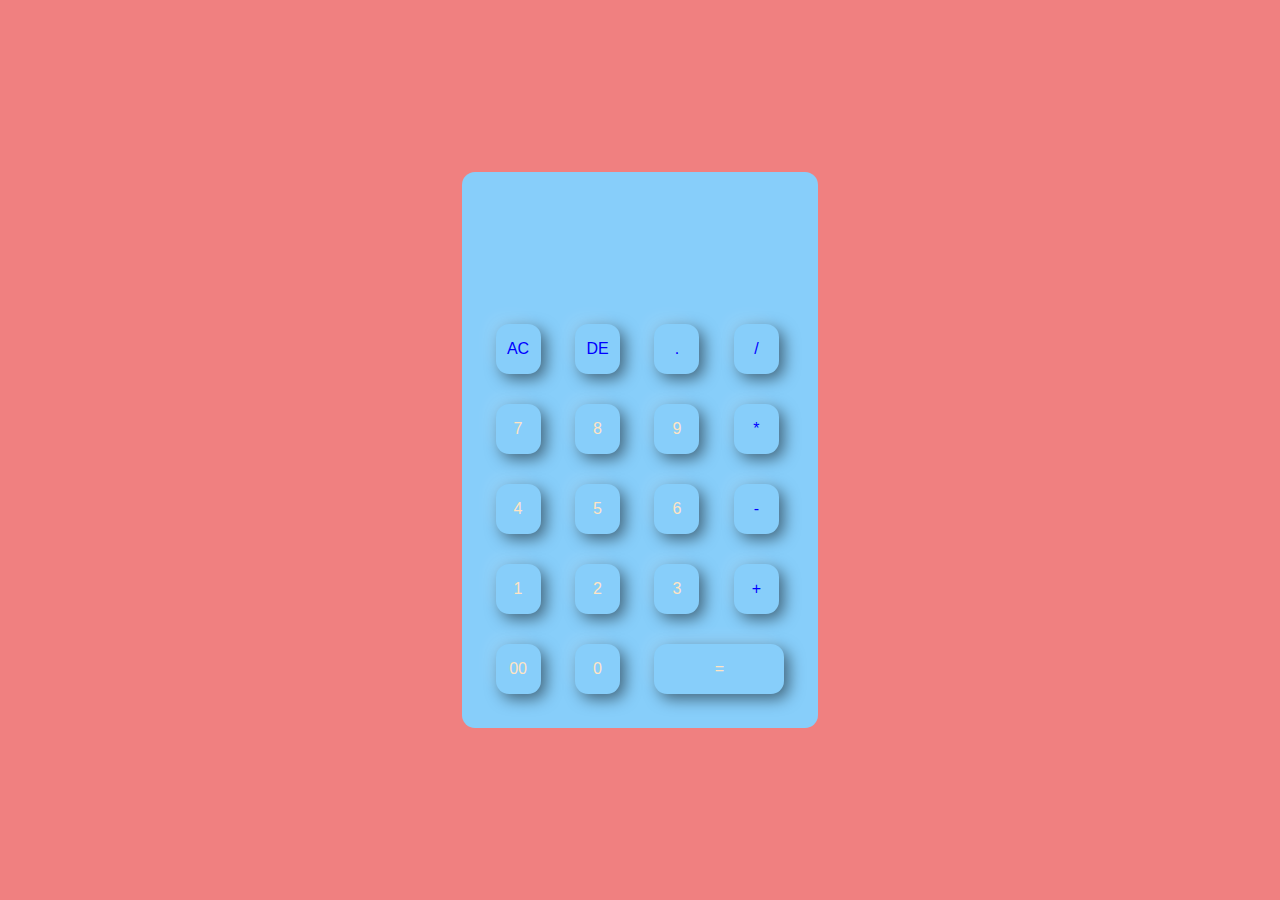
<file: index.html>
<!DOCTYPE html>
<html>
    <head>
        <title>
            Calculator 
        </title>
        <link rel="stylesheet" href="style.css">
    </head>
    <body>
<div class="container">
    <div class="calculator">
        <form>
            <div class="display">
                <input type="text" name="display">
            </div>
            <div>
                <input type="button" value="AC" onclick="display.value += '' " class="operators">
                <input type="button" value="DE" onclick="display.value = display.value.toString().slice(0,-1)" class="operators">
                <input type="button" value="." onclick="display.value += '.' " class="operators">
                <input type="button" value="/" onclick="display.value += '/' " class="operators">
            </div>
            <div>
                <input type="button" value="7" onclick="display.value += '7' ">
                <input type="button" value="8" onclick="display.value += '8' ">
                <input type="button" value="9" onclick="display.value += '9' ">
                <input type="button" value="*" onclick="display.value += '*' " class="operators">
            </div>
            <div>
                <input type="button" value="4" onclick="display.value += '4' ">
                <input type="button" value="5" onclick="display.value += '5' ">
                <input type="button" value="6" onclick="display.value += '6' ">
                <input type="button" value="-" onclick="display.value += '-' " class="operators">
            </div>
            <div>
                <input type="button" value="1" onclick="display.value += '1' ">
                <input type="button" value="2" onclick="display.value += '2' ">
                <input type="button" value="3" onclick="display.value += '3' ">
                <input type="button" value="+" onclick="display.value += '+' " class="operators">
            </div>
            <div>
                <input type="button" value="00" onclick="display.value += '00' ">
                <input type="button" value="0" onclick="display.value += '0' ">
                <input type="button" value="=" class="equal" onclick="display.value=eval(display.value)" class="operators">

               
            </div>
        </form>
    </div>
</div>
    </body>
</html>
</file>
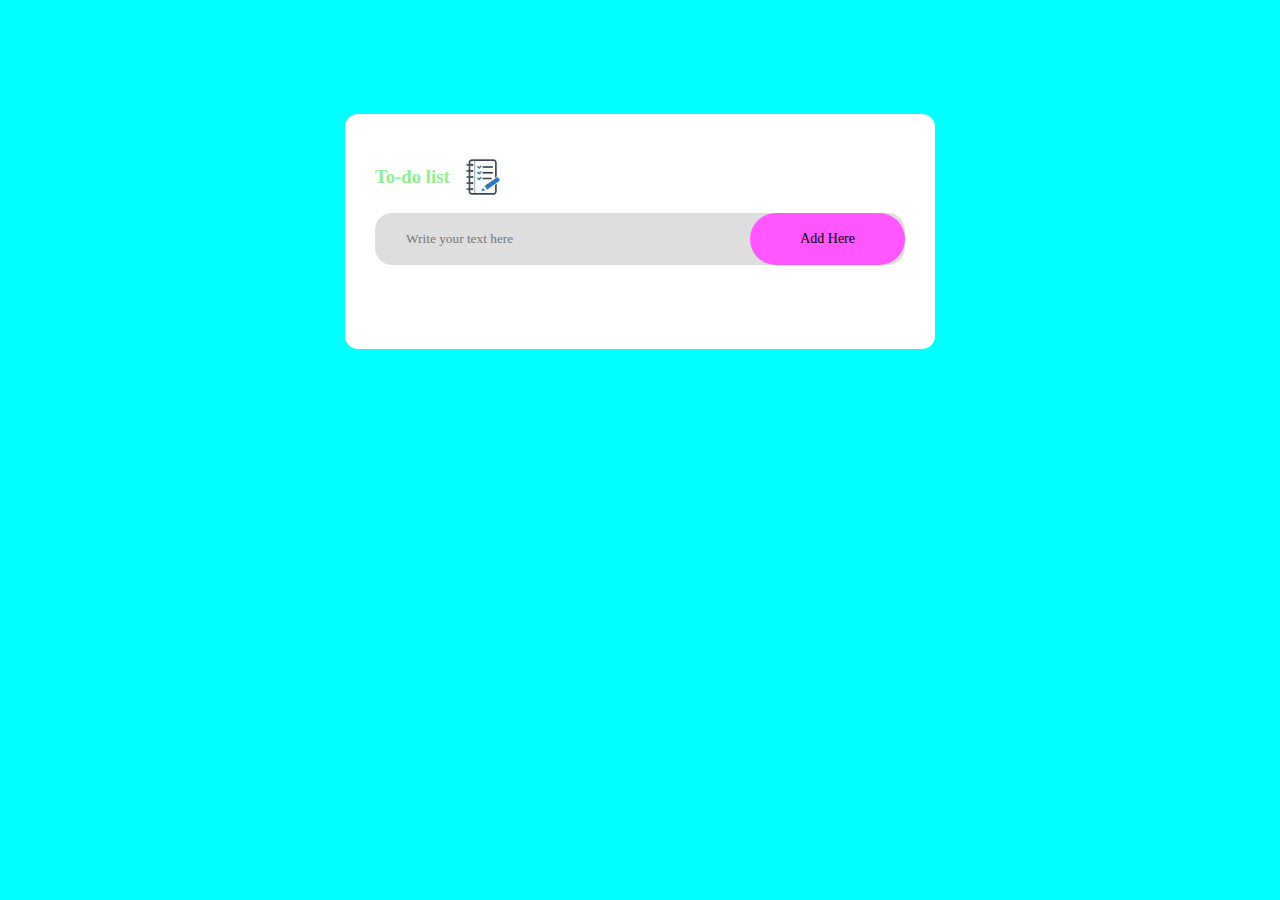
<file: To-do list/index.html>
<!DOCTYPE html>
<html>
    <head>
        <title>
            To-do List
        </title>
        <link rel="stylesheet" href="style.css">
    </head>
    <body>
        <div class="container">
          <div class="todo-list">
            <h3>To-do list<img src="[data-uri]""></h3>
          <div class="row">
            <input type="text" id="input-box" placeholder="Write your text here">
            <button onclick="addTask()">Add Here</button>
          </div>
          <ul id="list-container">
            <!--<li class="checked">Task A</li>
            <li>Task B</li>
            <li>Task C</li>-->
          </ul>
        </div>  
        </div>
        <script src="script.js"></script>
    </body>
</html>
</file>
<file: style.css>
*{
    margin: 0;
    padding:0;
    font-family: 'Segoe UI', Tahoma, Geneva, Verdana, sans-serif;
    box-sizing: border-box;
}

.container{
    width:100%;
    height:100vh;
    background:lightcoral;
    display:flex;
    align-items:center;
    justify-content:center;
}
.calculator{
    background: lightskyblue;
    padding:19px;
    border-radius: 13px;
}
.calculator form input{
    border:0;
    outline:0;
    width:45px;
    height:50px;
    border-radius:13px;
    box-shadow: -8px -8px 15px rgba(255,255,255,0.1),5px 5px 15px rgba(0,0,0,0.5);
    background:transparent;
    font-size:16px;
    color: bisque;
    cursor:pointer;
    margin:15px;
}
form .display{
      display:flex;
      justify-content:flex-end;
      margin: 19px 0;
}
form .display input{
    text-align:right;
    flex: 3;
    font-size: 40px;
    box-shadow:none;
}
form input.equal
{
    width:130px;
}
form input.operators{
   color: blue;
}
</file>
<file: To-do list/style.css>
*{
    margin:0;
    padding:0;
    font-family:Cambria, Cochin, Georgia, Times, 'Times New Roman', serif;
    box-sizing: border-box;
}
.container{
    width:100%;
    min-height:100vh;
    background-color: aqua;
    padding :14px;
}
.todo-list{
    width:100%;
    max-width:590px;
    background: #fff;
    margin: 100px auto 35px;
    padding: 45px 30px 65px;
    border-radius:13px;
}
.todo-list h3{
    color:lightgreen;
    display:flex;
    align-items: center;
    margin-bottom: 18px;
}
.todo-list h3 img{
    width:36px;
    margin-left:15px;
}
.row{
    display:flex;
    align-items: center;
    justify-content: space-between;
    background: #dedede;
    border-radius: 17px;
    padding-left: 18px;
    margin-bottom:19px;
}
input{
    flex:3;
    border:none;
    outline:none;
    background: transparent;
    padding:13px;
    font-weight:15px
}
button{
    border:none;
    outline:none;
    padding: 18px 50px;
    background: #ff56ff;
    color: black;
    font-size: 14px;
    cursor:pointer;
    border-radius:49px;
}
ul li{
    list-style: none;
    font-size: 19px;
    padding: 16px 30px  14px;
    user-select: none;
    cursor:pointer;
    position:relative;
}
ul li::before{
    content:'';
    position:absolute;
    height:18px;
    width:19px;
    border-radius:56%;
    background-image:url([data-uri]) ;
    background-size: cover;
    background-position: center;
     left:4px;
}
ul li.checked{
    color:#555;
    text-decoration:line-through;
}
ul li.checked::before{
   background-image: url([data-uri]);
}
ul li span{
    position:absolute;
    right: 0;
    top:6px;
    width:24px;
    height:29px;
    font-size:19px;
    color:rgb(145, 51, 51);
    line-height:40px;
    text-align: center;
    border-radius:50px;
}
ul li span:hover{
    background:beige;
}
</file>
